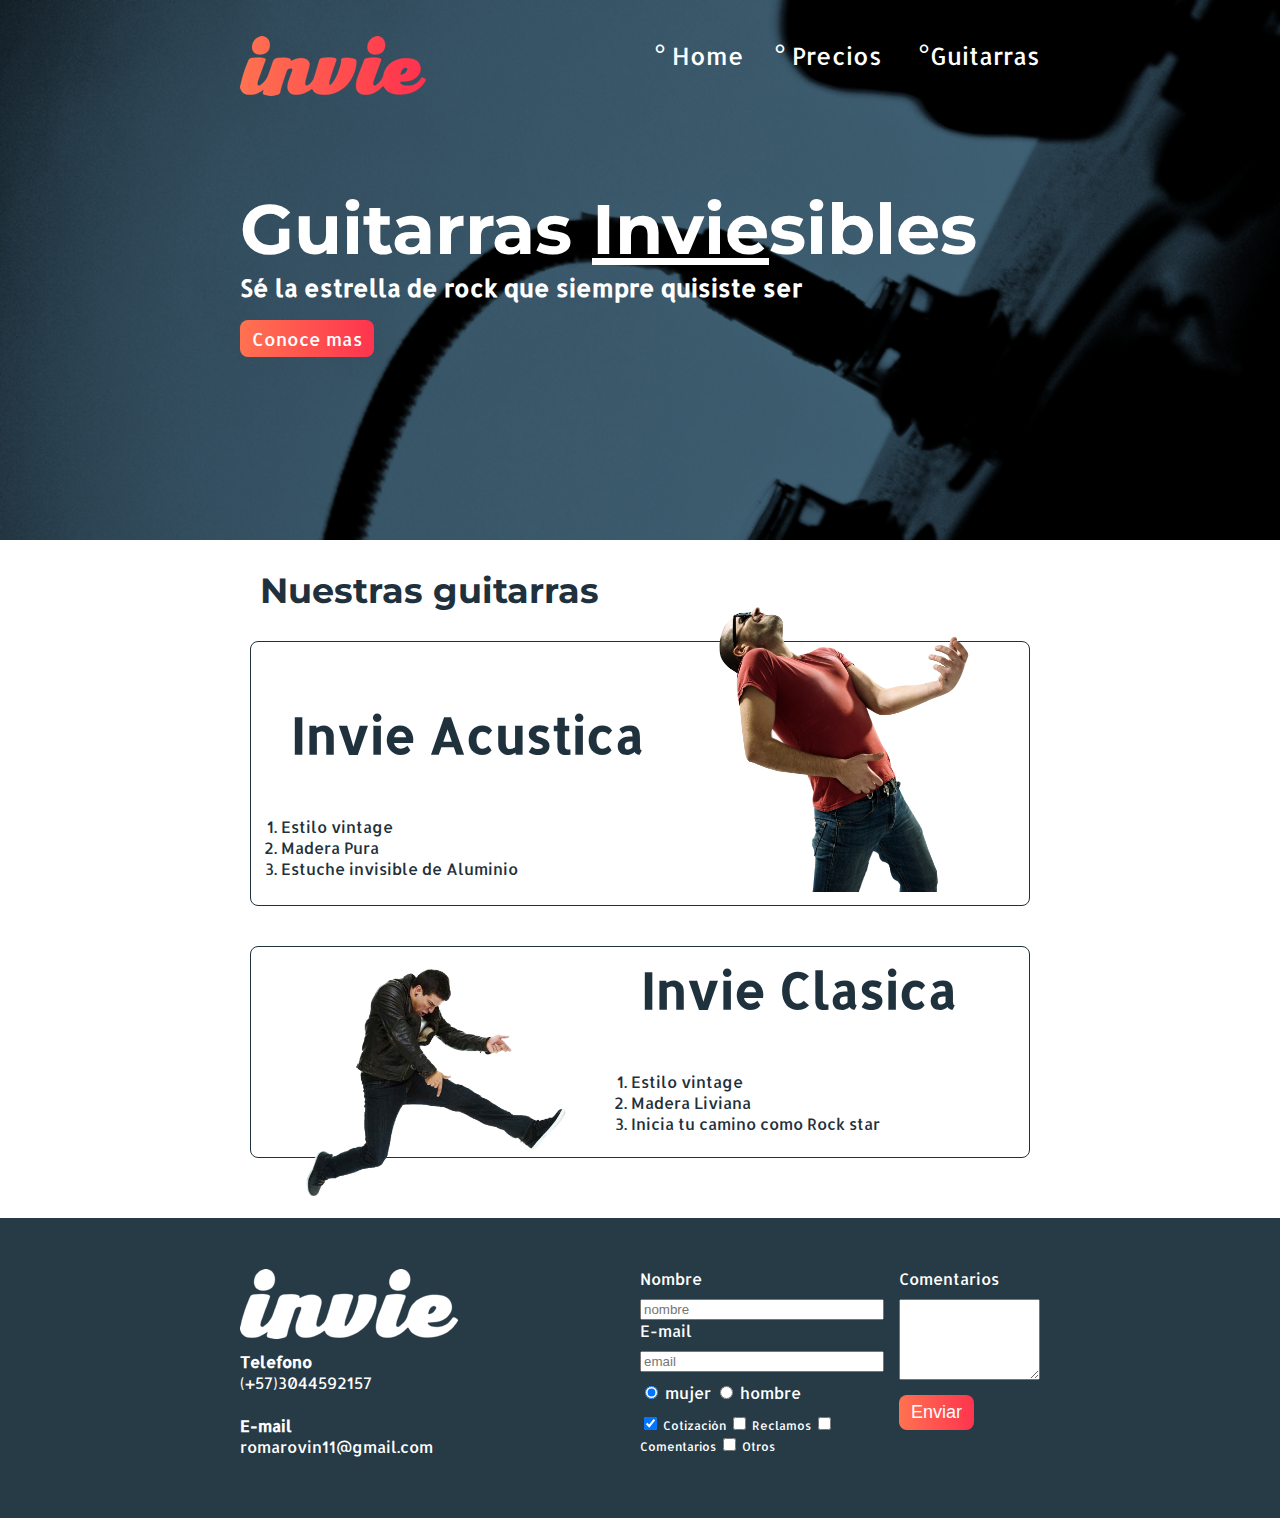
<file: index.html>
<!DOCTYPE html>
<html>
	<head>
		<title>Invie - Tus mejores guitarras!!</title>
		<meta charset="utf-8">
		<link href="https://fonts.googleapis.com/css?family=Montserrat|Allerta" rel="stylesheet">
		<link rel="stylesheet" href="css/invie.css" />
	</head>
	<body>
		<section id="portada" class="portada background"><!-- portada -->
			<header id= "header" class="header contenedor">
			<!--No se pueden repetir los id en la misma pagina-->
				<figure class="logotipo"> <!-- logotipo cuando la imagen no se encurtre carga lo de alt-->
					<img src="images/invie.png" width="186" height="60" alt="Invie Logotipo"/ >
				</figure>

				<nav class="menu"><!--menu:  lista de elementos con enlaces-- >
					<ul> <!--Lista Desordenada Under List -->
						<li>
							<a href="index.html">Home</a> <!--Ancla -- >
						</li><!-- List Item -->
						<li>
							<a href="precios.html">Precios</a>
						</li>
						<li><a href="#guitarras">Guitarras</a></li><!--Navegar a un id con ese hash-->
					</ul>
				</nav>
				<div class="contendor">
					<h1 class="titulo">Guitarras <span>Invie</span>sibles </h1><!--titulo Heading Level1-->
					<h3 class="title-a">Sé la estrella de rock que siempre quisiste ser</h3><!--resumen-->
					<a class="button" href="#guitarras">Conoce mas</a><!--boton-->
				</div>
			</header>
			
		</section>
		<section id="guitarras" class="guitarras contenedor"> <!-- Guitarras -->
			<h2>Nuestras guitarras</h2>	<!--Titulo de Guitarra-->
			<article class="guitarra"><!--guitarra1 al tener solo width se ajusta proporcionalemneta al origin-->
				<img class="derecha" src="images/invie-acustica.png" alt="Guitarra Invie acustica" width="350" />
				<div class="contenedor-guitarra-a">
					<h3 class="title-b">Invie Acustica</h3>
					<ol><!--Lista ordenada -->
						<li>Estilo vintage</li>
						<li>Madera Pura</li>
						<li>Estuche invisible de Aluminio</li>
					</ol>
				</div>
			</article>
			<article class="guitarra b"><!--guitarra2-->
				<img class="izquierda" src="images/invie-classic.png" alt="Guitarra Invie Clasica" width="350" />
				<div class="contenedor-guitarra-b">
					<h3 class="title-b">Invie Clasica</h3>
					<ol><!--Lista ordenada -->
						<li>Estilo vintage</li>
						<li>Madera Liviana</li>
						<li>Inicia tu camino como Rock star</li>
					</ol>
				</div>
			</article>
		</section>
		<footer id="footer" class="footer">
			<div class="contenedor">
				<div class="contacto">
					<img src="images/invie-white.png" alt="logotipo blanco">
					<a href="tel:+577263044592157"><strong>Telefono</strong><span>(+57)3044592157</span></a><!--Tel: llama al numero con app compatible en el pc -->
					<a href="mailto:romarovin11@gmail.com"><strong>E-mail</strong><span>romarovin11@gmail.com</span></a>
					
				</div>

				<form class="formulario">
					<div class="col1">
						<label for="nombre">Nombre</label><!--for es un foco-->
						<input type="text" required placeholder="nombre" id="nombre" name="nombre" />
						<label fot="email">E-mail</label>
						<input type="email" required placeholder="email" id="email" name="email" />
						<div class="sexo">
							<label for="mujer">
								<input type="radio" checked id="mujer" name="sexo" value="mujer"> mujer
							</label>
							<label for="hombre">
								<input type="radio" id="hombre" name="sexo" value="hombre"> hombre
							</label>
						</div>
						<div class="intereses">
							<label for="cotizacion">
								<input type="checkbox" checked id="cotizacion" name="intereses" value="cotizacion"> Cotización
							</label>
							<label for="reclamos">
								<input type="checkbox" id="reclamos" name="intereses" value="reclamos"> Reclamos
							</label>
							<label for="comentarios">
								<input type="checkbox" id="comentarios" name="intereses" value="comentarios"> Comentarios
							</label>
							<label for="otros">
								<input type="checkbox" id="otros" name="intereses" value="otros"> Otros
							</label>
						</div>
					</div>

					<div class="col2">
						<label for="comentarios">Comentarios</label>
						<textarea name="" id="comentarios" cols="15" rows="5"></textarea>
						<input type="submit" value="Enviar" class="button" />
					</div>

					
				</form>
			</div>
		</footer>
	</body>
</html>
</file>
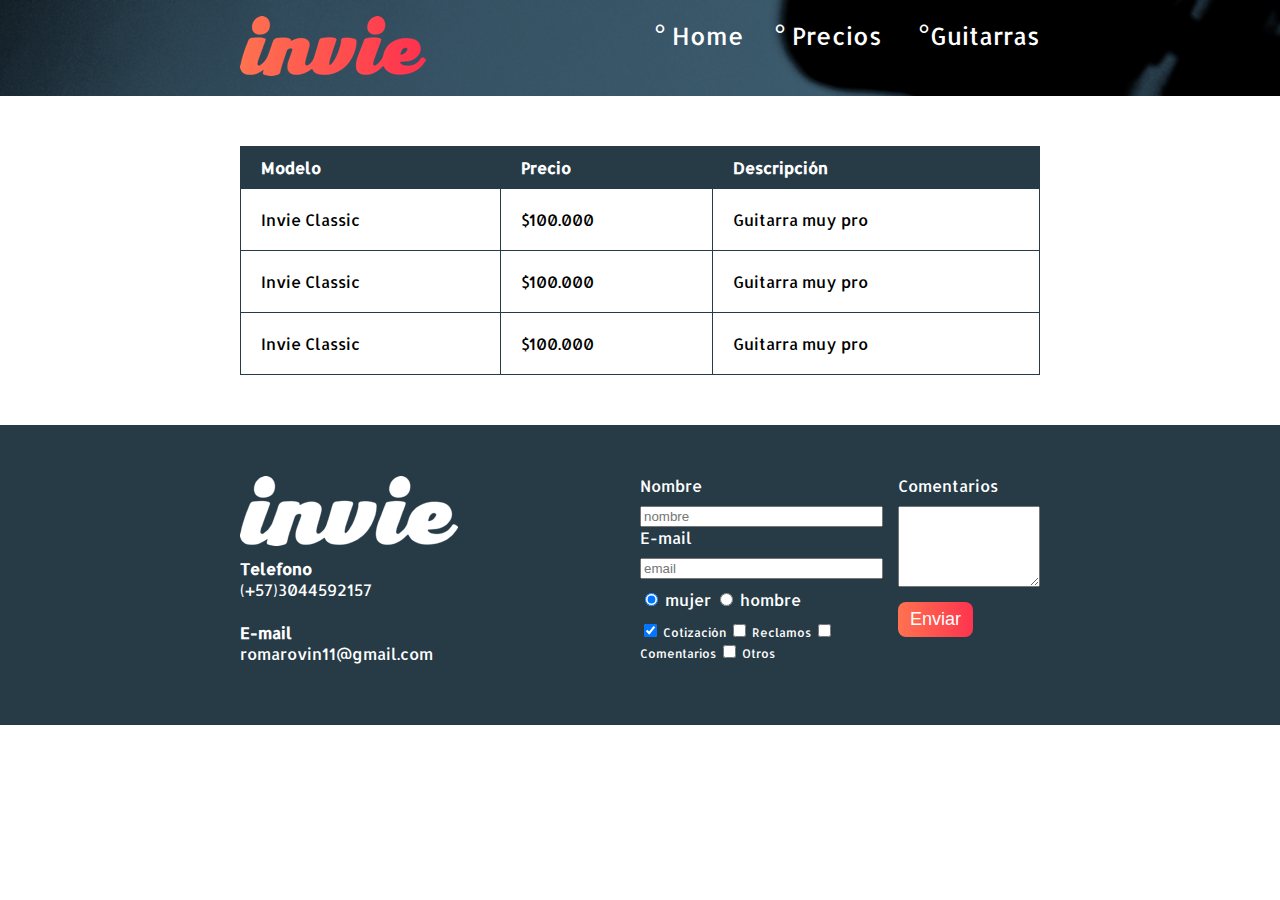
<file: precios.html>
<!DOCTYPE html>
<html>
	<head>
		<title>Precios - Tus mejores guitarras!!</title>
		<meta charset="utf-8">
		<link href="https://fonts.googleapis.com/css?family=Montserrat|Allerta" rel="stylesheet">
		<link rel="stylesheet" href="css/invie.css" />
	</head>
	<body>
		<header id= "header" class="header background">
			<!--No se pueden repetir los id en la misma pagina-->
			<div class="contenedor">
				<figure class="logotipo"> <!-- logotipo cuando la imagen no se encurtre carga lo de alt-->
					<img src="images/invie.png" width="186" height="60" alt="Invie Logotipo"/ >
				</figure>

				<nav class="menu"><!--menu:  lista de elementos con enlaces-- >
					<ul> <!--Lista Desordenada Under List -->
						<li>
							<a href="index.html">Home</a> <!--Ancla -- >
						</li><!-- List Item -->
						<li>
							<a href="precios.html">Precios</a>
						</li>
						<li><a href="index.html#guitarras">Guitarras</a></li><!--Navegar a un id con ese hash-->
					</ul>
				</nav>
			</div>
			
			
		</header>
		<section class="tabla">
			<div class="contenedor">
				<table>
					<thead>
						<tr>
							<th>Modelo</th>
							<th>Precio</th>
							<th>Descripción</th>
						</tr>
					</thead>
					<tbody>
						<tr>
							<td>Invie Classic</td>
							<td>$100.000</td>
							<td>Guitarra muy pro</td>
						</tr>
						<tr>
							<td>Invie Classic</td>
							<td>$100.000</td>
							<td>Guitarra muy pro</td>
						</tr>
						<tr>
							<td>Invie Classic</td>
							<td>$100.000</td>
							<td>Guitarra muy pro</td>
						</tr>
						
					</tbody>
				</table>				
			</div>

		</section>

		<footer class="footer">
			<div class="contenedor">
				<div class="contacto">
					<img src="images/invie-white.png" alt="logotipo blanco">
					<a href="tel:+577263044592157"><strong>Telefono</strong><span>(+57)3044592157</span></a><!--Tel: llama al numero con app compatible en el pc -->
					<a href="mailto:romarovin11@gmail.com"><strong>E-mail</strong><span>romarovin11@gmail.com</span></a>
					
				</div>

				<form class="formulario">
					<div class="col1">
						<label for="nombre">Nombre</label><!--for es un foco-->
						<input type="text" required placeholder="nombre" id="nombre" name="nombre" />
						<label fot="email">E-mail</label>
						<input type="email" required placeholder="email" id="email" name="email" />
						<div class="sexo">
							<label for="mujer">
								<input type="radio" checked id="mujer" name="sexo" value="mujer"> mujer
							</label>
							<label for="hombre">
								<input type="radio" id="hombre" name="sexo" value="hombre"> hombre
							</label>
						</div>
						<div class="intereses">
							<label for="cotizacion">
								<input type="checkbox" checked id="cotizacion" name="intereses" value="cotizacion"> Cotización
							</label>
							<label for="reclamos">
								<input type="checkbox" id="reclamos" name="intereses" value="reclamos"> Reclamos
							</label>
							<label for="comentarios">
								<input type="checkbox" id="comentarios" name="intereses" value="comentarios"> Comentarios
							</label>
							<label for="otros">
								<input type="checkbox" id="otros" name="intereses" value="otros"> Otros
							</label>
						</div>
					</div>

					<div class="col2">
						<label for="comentarios">Comentarios</label>
						<textarea name="" id="comentarios" cols="15" rows="5"></textarea>
						<input type="submit" value="Enviar" class="button" />
					</div>

					
				</form>
			</div>
		</footer>
	</body>
</html>
</file>
<file: css/invie.css>
/*Tipos de letras*/


body{
	font-family: 'Allerta', sans-serif;
	margin: 0;
}


table {
	width: 100%;
}

th{
	color: white;
	background: #273b47
}

th{
	padding: 10px 20px;
	text-align: left;

}
td {
	padding: 20px;
}

table, th, td {
	border: 1px solid #273b47 ;
	border-collapse: collapse;/*Borde sencillo de liena*/
}

input, textarea{
	outline: 0;
}

input:focus, textarea:focus{
	background: lightgray;
}

/*contenedor se usa como clase en otras etiquetas reduciendo cod*/
.contenedor{
	width: 800px;
	margin: auto;
	position: relative;
	/*border: 1px solid red;*/

}

.background{
	background-image:url("../images/background.png"); /*en carpeta anterior*/
	background-size: cover;
}


.button{
	border-radius: 8px;
	border: none;
	color: white;
	padding: 7px 12px;
	cursor: pointer;
	font-size: 18px;
	text-decoration: none;
	background: #fd324e;
	background: linear-gradient(to left, #fe344e, #ff7250);

	/*forma de iontegar colo a un boton com colorzilla 
	Permalink - use to edit and share this gradient: http://colorzilla.com/gradient-editor/#f3c5bd+0,ea2803+15,ff6600+47,ff6600+47,ff6600+77,ff6600+77 */
	/*background: #f3c5bd; /* Old browsers */
	/*background: -moz-linear-gradient(top,  #f3c5bd 0%, #ea2803 15%, #ff6600 47%, #ff6600 47%, #ff6600 77%, #ff6600 77%); /* FF3.6-15 */
	/*background: -webkit-linear-gradient(top,  #f3c5bd 0%,#ea2803 15%,#ff6600 47%,#ff6600 47%,#ff6600 77%,#ff6600 77%); /* Chrome10-25,Safari5.1-6 */
	/*background: linear-gradient(to bottom,  #f3c5bd 0%,#ea2803 15%,#ff6600 47%,#ff6600 47%,#ff6600 77%,#ff6600 77%); /* W3C, IE10+, FF16+, Chrome26+, Opera12+, Safari7+ */
	/*filter: progid:DXImageTransform.Microsoft.gradient( startColorstr='#f3c5bd', endColorstr='#ff6600',GradientType=0 ); /* IE6-9 */

	/*
	*/
	/*Boton color degradado*/

}

.titulo {
	font-size: 70px;
	font-family: 'Montserrat', sans-serif;
	margin-bottom: 0px;
	margin-top: 70px;
}

.titulo span{
	text-decoration: underline;
}

.title-a{
	font-size: 24px;
	margin-top: 0;

}
.title-b{
	font-size: 50px;
	margin-left: 10px;
}



.guitarras{
	color: #1F313C;
	margin-bottom: 60px;
}

.guitarras h2{
	font-size: 35px;
	font-family: 'Montserrat', sans-serif;
	margin-left: 20px;
}

.portada {
	color: white;
	padding: 20px;
	height: 500px;
}

.portada button{
	margin-bottom: 70px;
}

.menu{
	font-size: 24px;
	display: inline-block;
	position: absolute;
	right: 0;
}

.menu li{
	display: inline-block;
	margin-left: 30px;
	margin-top: 20px;
}

.menu li:before{
	content: '°'; /*https://dev.w3.org/html5/html-author/charref*/
	font-size: 30px;
	line-height: 20px;
	color: white;
}

.menu a{
	color: white;
	text-decoration: none;
}

.logotipo{
	display: inline-block;
	margin-left: 0;
}



.guitarra{
	margin: 10px 10px 40px 10px;
	padding: 10px;
	/*overflow: hidden;/*no se desborde de la caja*/
	border: 1px solid #1F313C;
	border-radius: 8px;
}

.guitarra ol{
	padding: 0;
}

.guitarra.b{
	height: 190px;
}
.derecha{
	float: right;/*hace flotar la iamgen a un lugar pero se descuadra*/
	position: relative;/*relative conserve posicion en la caja fixed el elem,ento nos sigue*/
	top: -110px;
}

.izquierda{
	float: left;
	position: relative;/*relative conserve posicion en la caja fixed el elem,ento nos sigue*/
	/*top: 80px;*/
}

.contenedor-guitarra-a{
	padding-left: 20px;
}

.contenedor-guitarra-b{
	margin-left: 370px;
	position: relative;
	bottom: 50px;
}

.header{
	position: relative;
}

.footer{
	background: #273b47;
	padding: 50px 10px;
}

.contacto{
	display: flex;
	width: 300px;
	flex-wrap: wrap;
	align-items: center;
	height: 200px;
}

.contacto img{
	display: block;
}

.contacto strong{
	display: block;
}

.contacto a{
	color: white;
	text-decoration: none;
	margin: 10px 10px 10px 0;
}

/*heredar*/
.footer .contenedor{
	display: flex;
	justify-content: space-between;
}

.formulario{
	display: flex;
	width: 400px;
	color: white;
	/*padding: 50px, 10px;*/
}

.col1, .col2{
	display: flex;
	flex-direction: column;
}

.col1{
	margin-right: 15px
}

.col2{
	align-items: flex-start;
}

.col2 .button{
	margin-top: 15px;
}

.intereses label{
	font-size: 12px;
}

.formulario label, .sexo, .intereses {
	margin-bottom: 10px;
}



.sexo{
	margin-top: 10px;
}

.tabla{
	margin: 50px 0;
}
</file>
